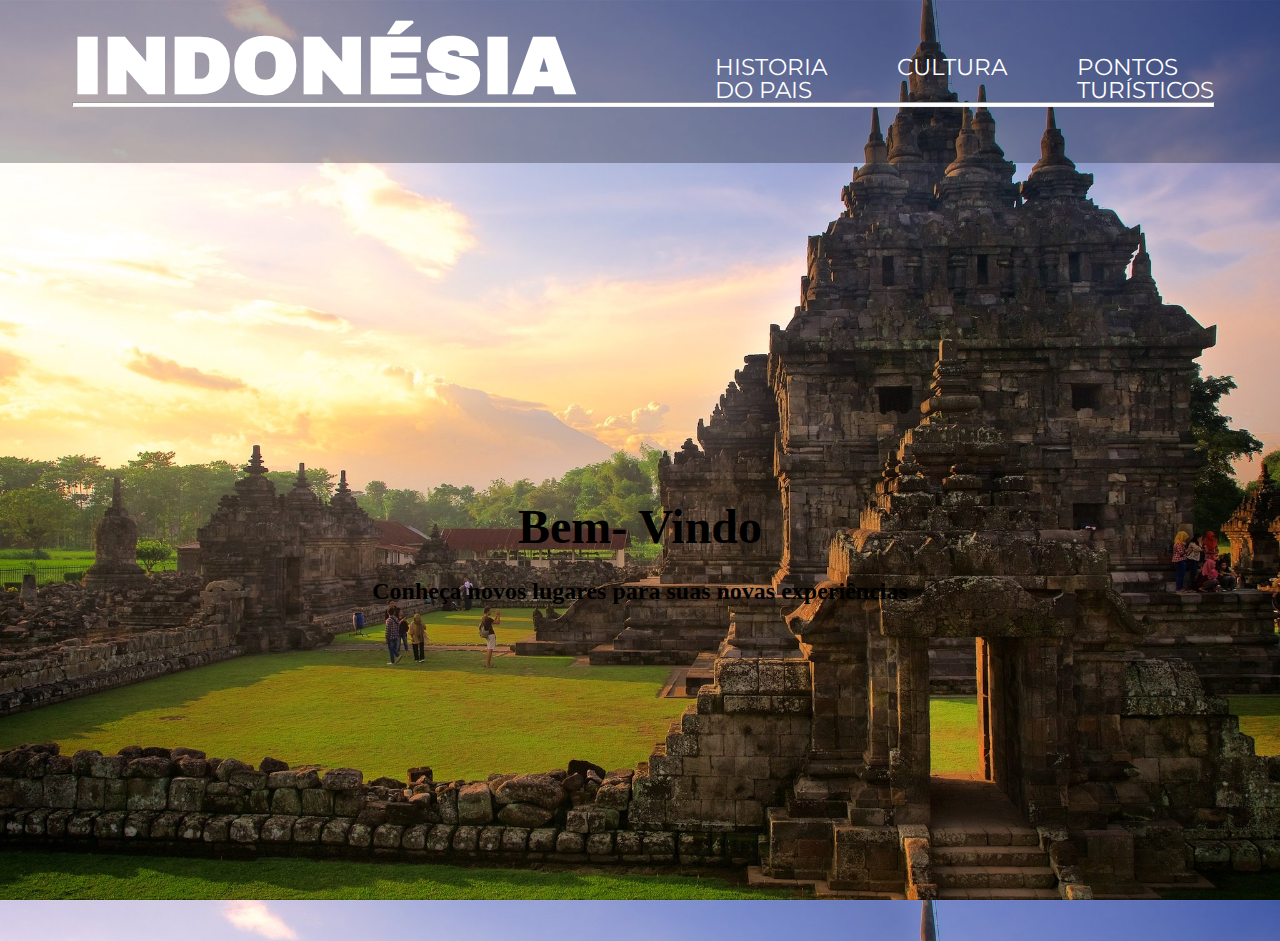
<file: pages/index.html>
<!DOCTYPE html>
<html lang="en">
<head>
    <meta charset="UTF-8">
    <meta name="viewport" content="width=device-width, initial-scale=1.0">
    <link rel="stylesheet" href="style.css">
    <title>Indonesia</title>
</head>
<body>
    <header>
        <nav>
            <ul>
                <div class="home">
                <li>
                    <a class="active2" href="./index.html">Indonésia</a>
                </li></div>
                <li>
                    <a href="./historia.html">Historia do Pais</a>
                </li>
                <li>
                    <a href="./cultura.html">Cultura</a>
                </li>
                <li>
                    <a href="./pontos-turisticos.html">Pontos Turísticos</a>
                </li>
            </ul>
            <div class="linha">
            <hr></div>
        </nav>
    </header>

    <main>
        <h1>Bem- Vindo</h1>
        <h2>Conheça novos lugares para suas novas experiências </h2>
    </main>
</body>
</html>
</file>
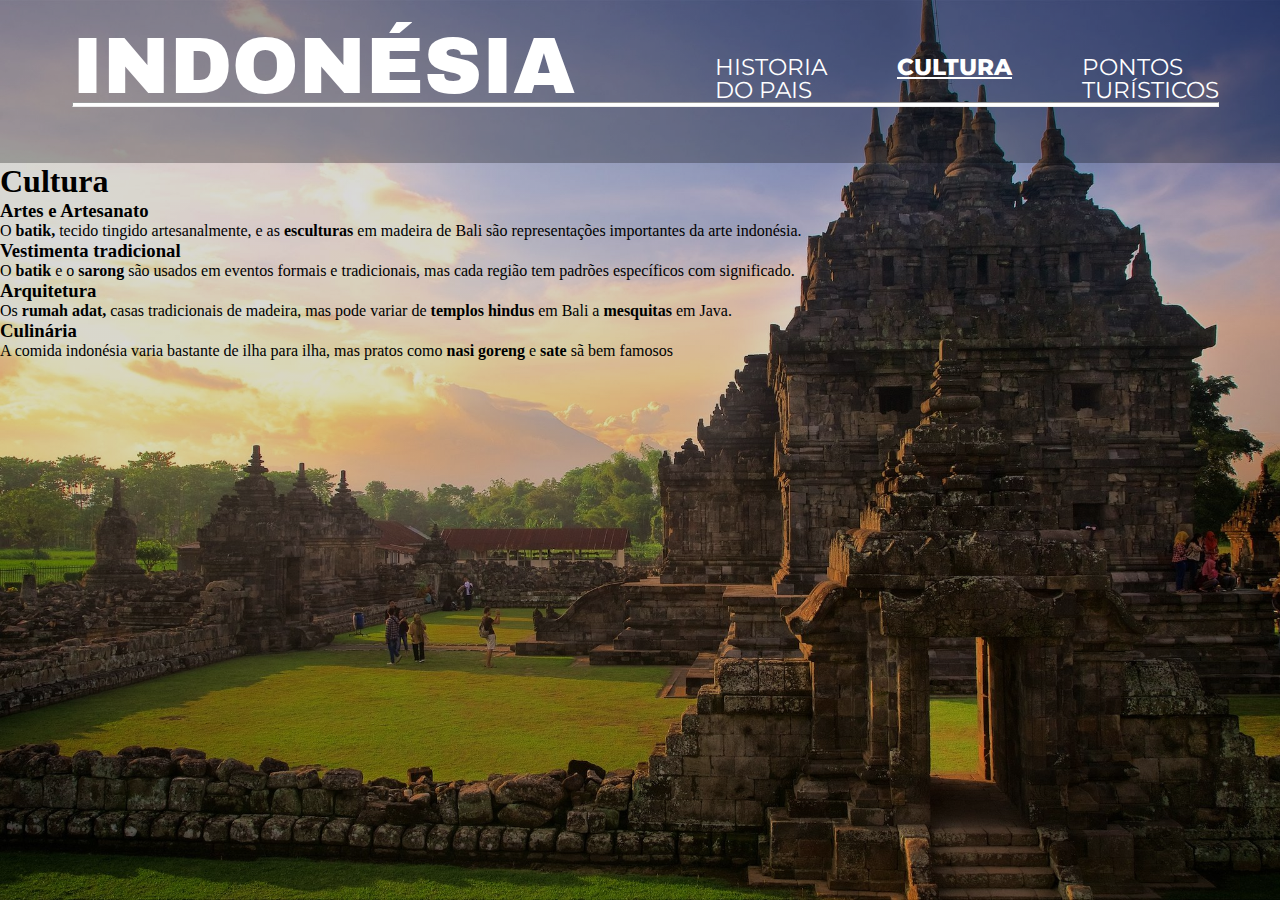
<file: pages/cultura.html>
<!DOCTYPE html>
<html lang="en">
<head>
    <meta charset="UTF-8">
    <meta name="viewport" content="width=device-width, initial-scale=1.0">
    <link rel="stylesheet" href="cultura.css">
    <title>Cultura</title>
</head>
<body>
    <header>
        <nav>
            <ul>
                <div class="home">
                    <li>
                        <a href="./index.html">Indonésia</a>
                    </li></div>
                <li>
                    <a href="./historia.html">Historia do Pais</a>
                </li>
                <li>
                    <a class="active" href="./cultura.html">Cultura</a>
                </li>
                <li>
                    <a href="./pontos-turisticos.html">Pontos Turísticos</a>
                </li>
            </ul>
            <hr>
        </nav>
    </header>

    <main>

        <h1>Cultura</h1>

        <div class="Artes-e-Artesanato">
            <h3>Artes e Artesanato</h3>
            <p>O <strong>batik,</strong> tecido tingido artesanalmente, e as <strong>esculturas</strong> em madeira de Bali são representações importantes da arte indonésia.</p>
        </div>

        <div class="Vestimenta-Tradicional">
            <h3>Vestimenta tradicional</h3>
            <p>O <strong>batik</strong> e o <strong>sarong</strong> são usados em eventos formais e tradicionais, mas cada região tem padrões específicos com significado.
            </p>
        </div>

        <div class="Arquitetura">
            <h3>Arquitetura</h3>
            <p>Os <strong>rumah adat,</strong> casas tradicionais de madeira, mas pode variar de <strong>templos hindus</strong> em Bali a <strong>mesquitas</strong> em Java.</p>
        </div>

        <div class="Culinária">
            <h3>Culinária</h3>
            <p>A comida indonésia varia bastante de ilha para ilha, mas pratos como <strong>nasi goreng</strong> e <strong>sate</strong> sã bem famosos</p>
        </div>

    </main>
</body>
</html>
</file>
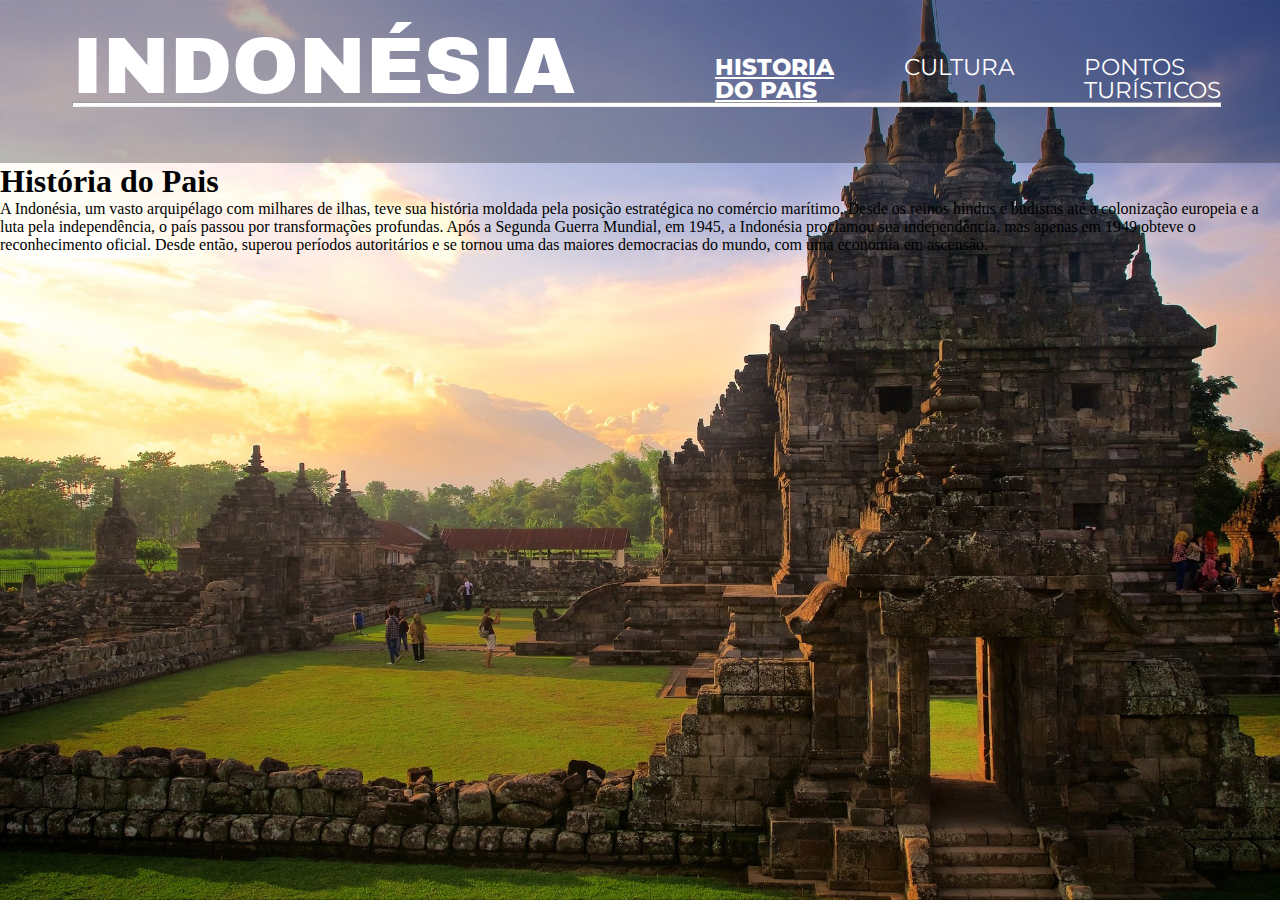
<file: pages/historia.html>
<!DOCTYPE html>
<html lang="en">
<head>
    <meta charset="UTF-8">
    <meta name="viewport" content="width=device-width, initial-scale=1.0">
    <link rel="stylesheet" href="historia.css">
    <title>História do Pais</title>
</head>
<body>
    <header>
        <nav>
            <ul>
                <div class="home">
                    <li>
                        <a  href="./index.html">Indonésia</a>
                    </li></div>
                <li>
                    <a class="active" href="./historia.html">Historia do Pais</a>
                </li>
                <li>
                    <a href="./cultura.html">Cultura</a>
                </li>
                <li>
                    <a href="./pontos-turisticos.html">Pontos Turísticos</a>
                </li>
            </ul>
            <hr>
        </nav>
    </header>

    <main>

        <h1>História do Pais</h1>

        <div class="contexto-histórico">
            <p>A Indonésia, um vasto arquipélago com milhares de ilhas, teve sua história moldada pela posição estratégica no comércio marítimo. Desde os reinos hindus e budistas até a colonização europeia e a luta pela independência, o país passou por transformações profundas. Após a Segunda Guerra Mundial, em 1945, a Indonésia proclamou sua independência, mas apenas em 1949 obteve o reconhecimento oficial. Desde então, superou períodos autoritários e se tornou uma das maiores democracias do mundo, com uma economia em ascensão.</p>
        </div>

        <div class="linha-do-tempo">

        </div>

    </main>
</body>
</html>
</file>
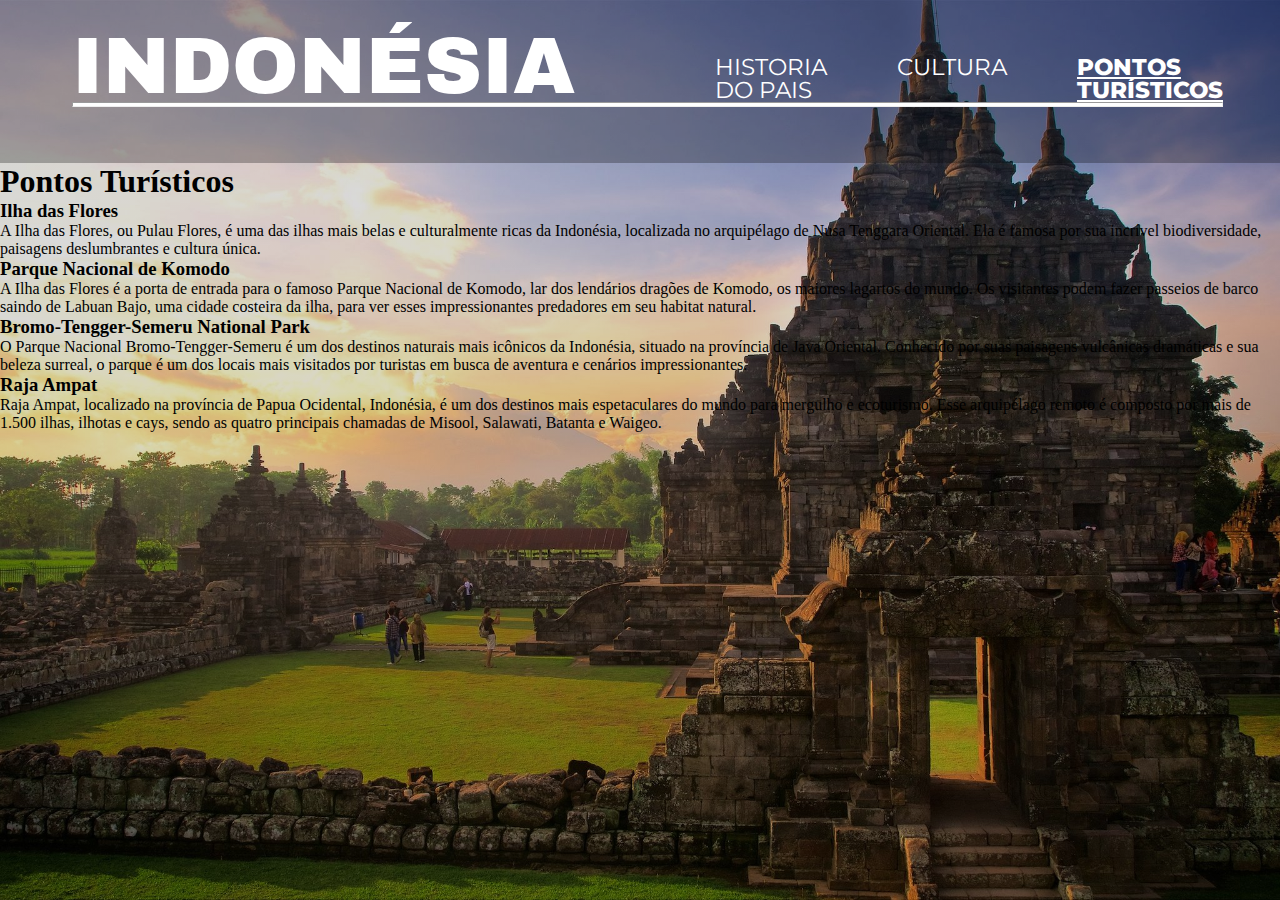
<file: pages/pontos-turisticos.html>
<!DOCTYPE html>
<html lang="en">
<head>
    <meta charset="UTF-8">
    <meta name="viewport" content="width=device-width, initial-scale=1.0">
    <link rel="stylesheet" href="pontos-turisticos.css">
    <title>Pontos Turísticos</title>
</head>
<body>
    <header>
        <nav>
            <ul>
                <div class="home">
                    <li>
                        <a  href="./index.html">Indonésia</a>
                    </li></div>
                <li>
                    <a href="./historia.html">Historia do Pais</a>
                </li>
                <li>
                    <a href="./cultura.html">Cultura</a>
                </li>
                <li>
                    <a class="active" href="./pontos-turisticos.html">Pontos Turísticos</a>
                </li>
            </ul>
            <hr>
        </nav>
    </header>

    <main>

        <h1>Pontos Turísticos</h1>

        <div class="Ilha-das-Flores">
            <h3>Ilha das Flores</h3>
            <p>A Ilha das Flores, ou Pulau Flores, é uma das ilhas mais belas e culturalmente ricas da Indonésia, localizada no arquipélago de Nusa Tenggara Oriental. Ela é famosa por sua incrível biodiversidade, paisagens deslumbrantes e cultura única.</p>
        </div>

        <div class="Parque-Nacional">
            <h3>Parque Nacional de Komodo</h3>
            <p>A Ilha das Flores é a porta de entrada para o famoso Parque Nacional de Komodo, lar dos lendários dragões de Komodo, os maiores lagartos do mundo. Os visitantes podem fazer passeios de barco saindo de Labuan Bajo, uma cidade costeira da ilha, para ver esses impressionantes predadores em seu habitat natural.
            </p>
        </div>

        <div class="Bromo-Tengger">
            <h3>Bromo-Tengger-Semeru National Park</h3>
            <p>O Parque Nacional Bromo-Tengger-Semeru é um dos destinos naturais mais icônicos da Indonésia, situado na província de Java Oriental. Conhecido por suas paisagens vulcânicas dramáticas e sua beleza surreal, o parque é um dos locais mais visitados por turistas em busca de aventura e cenários impressionantes.</p>
        </div>

        <div class="Raja-Ampat">
            <h3>Raja Ampat</h3>
            <p>Raja Ampat, localizado na província de Papua Ocidental, Indonésia, é um dos destinos mais espetaculares do mundo para mergulho e ecoturismo. Esse arquipélago remoto é composto por mais de 1.500 ilhas, ilhotas e cays, sendo as quatro principais chamadas de Misool, Salawati, Batanta e Waigeo.</p>
        </div>

    </main>
</body>
</html>
</file>
<file: pages/style.css>
@import "../css/global.css";
@import "../css/header.css";

body{
    background: var(--indonesia-bg);
    background-size: cover;     /* Faz com que a imagem ocupe toda a área */
    background-position: center; /* Centraliza a imagem */
    height: 100vh; 
    overflow: hidden;             
}

main {
    height: calc(100vh - 12.2rem);
    display: flex;
    flex-direction: column;
    align-items: center;
    justify-content: center;
}

main h1 {
    font-size: 4.8rem;
    margin-bottom: 2.4rem;
}
</file>
<file: pages/cultura.css>
@import "../css/global.css";
@import "../css/header.css";

body{
    background-image: linear-gradient(rgba(0, 0, 0, 0.15), rgba(0, 0, 0, 0.15)), var(--indonesia-bg);
    background-size: cover;
    background-position: center; 
    height: 100vh; 
    overflow: hidden;            
}
</file>
<file: pages/historia.css>
@import "../css/global.css";
@import "../css/header.css";

body{
    background: var(--indonesia-bg);
    background-size: cover;     /* Faz com que a imagem ocupe toda a área */
    background-position: center; /* Centraliza a imagem */
    height: 100vh; 
    overflow: hidden;             
}
</file>
<file: pages/pontos-turisticos.css>
@import "../css/global.css";
@import "../css/header.css";

body{
    background-image: linear-gradient(rgba(0, 0, 0, 0.15), rgba(0, 0, 0, 0.15)), var(--indonesia-bg);
    background-size: cover;
    background-position: center; 
    height: 100vh; 
    overflow: hidden;            
    background-color: rgba(0, 0, 0, 0.5);
}
</file>
